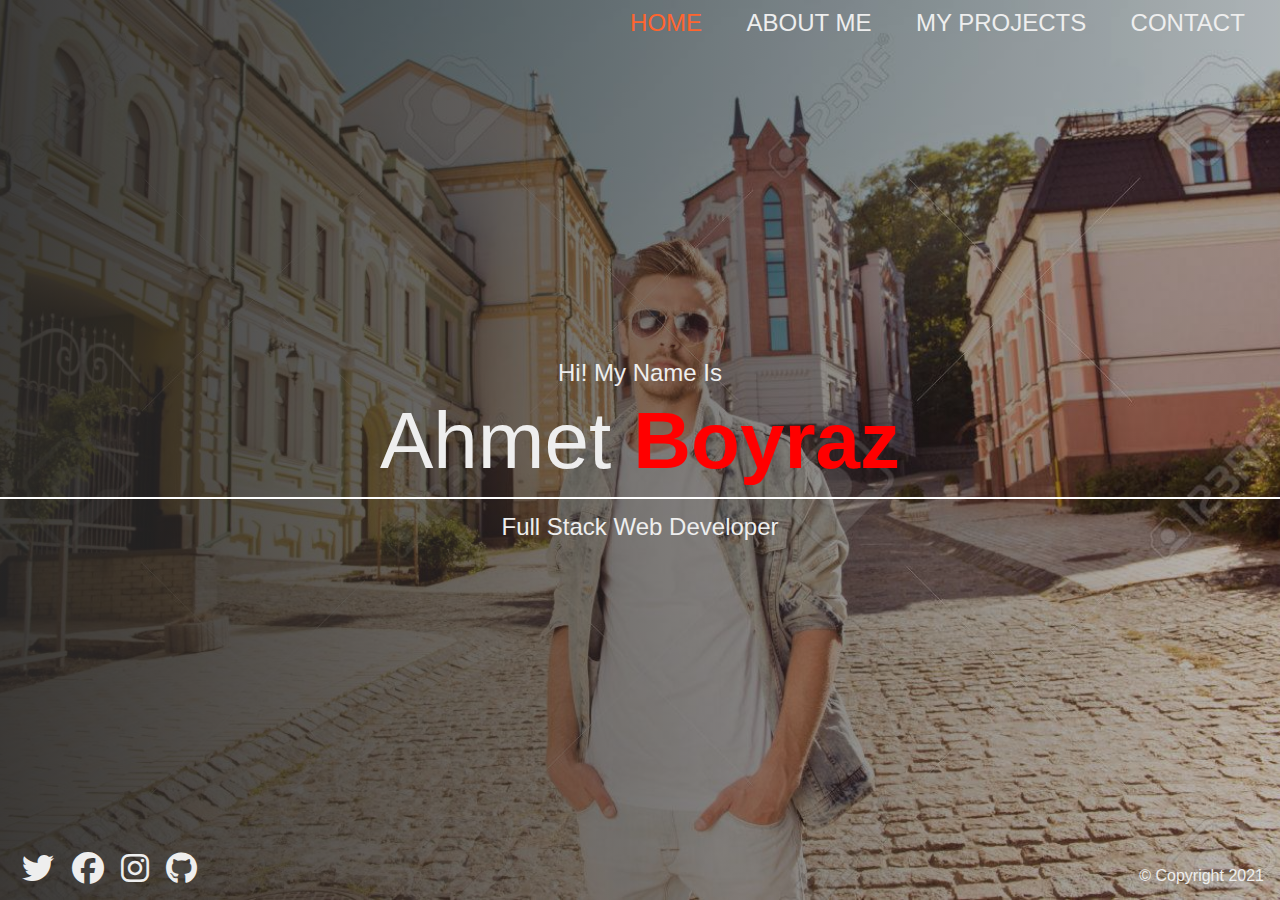
<file: index.html>
<!DOCTYPE html>
<html lang="en">

<head>
  <meta charset="UTF-8">
  <meta http-equiv="X-UA-Compatible" content="IE=edge">
  <meta name="viewport" content="width=device-width, initial-scale=1.0">
  <link rel="stylesheet" href="./css/main.css">
  
  <title>Document</title>
</head>

<body>
  <div class="home-bgImg-container">

    <nav class="nav">
      <ul class="nav__list">
        <li class="nav__item">
          <a href="index.html" class="nav__link nav__link--active ">Home</a>
        </li>
        <li class="nav__item">
          <a href="about.html" class="nav__link">About Me</a>
        </li>
        <li class="nav__item">
          <a href="projects.html" class="nav__link">My Projects</a>
        </li>
        <li class="nav__item">
          <a href="contact.html" class="nav__link">Contact</a>
        </li>
      </ul>
    </nav>

    <!-- HOME MAIN -->
    <main class="home">
      <h2>Hi! My Name Is</h2>
      <h1 class="home__name">
        Ahmet <span class="home__name--last">Boyraz</span>
      </h1>
      <h2>Full Stack Web Developer</h2>
    </main>

    <!-- HOME FOOTER -->
    <footer class="horizontal">
      <div class="social-icons">
        <a href="#">
          <i class="fab fa-twitter fa-2x"></i>
        </a>
        <a href="#">
          <i class="fab fa-facebook fa-2x"></i>
        </a>
        <a href="#">
          <i class="fab fa-instagram fa-2x"></i>
        </a>
        <a href="#">
          <i class="fab fa-github fa-2x"></i>
        </a>
      </div>
      <div class="copyright">&copy; Copyright 2021</div>
    </footer>







  </div>

</body>

</html>
</file>
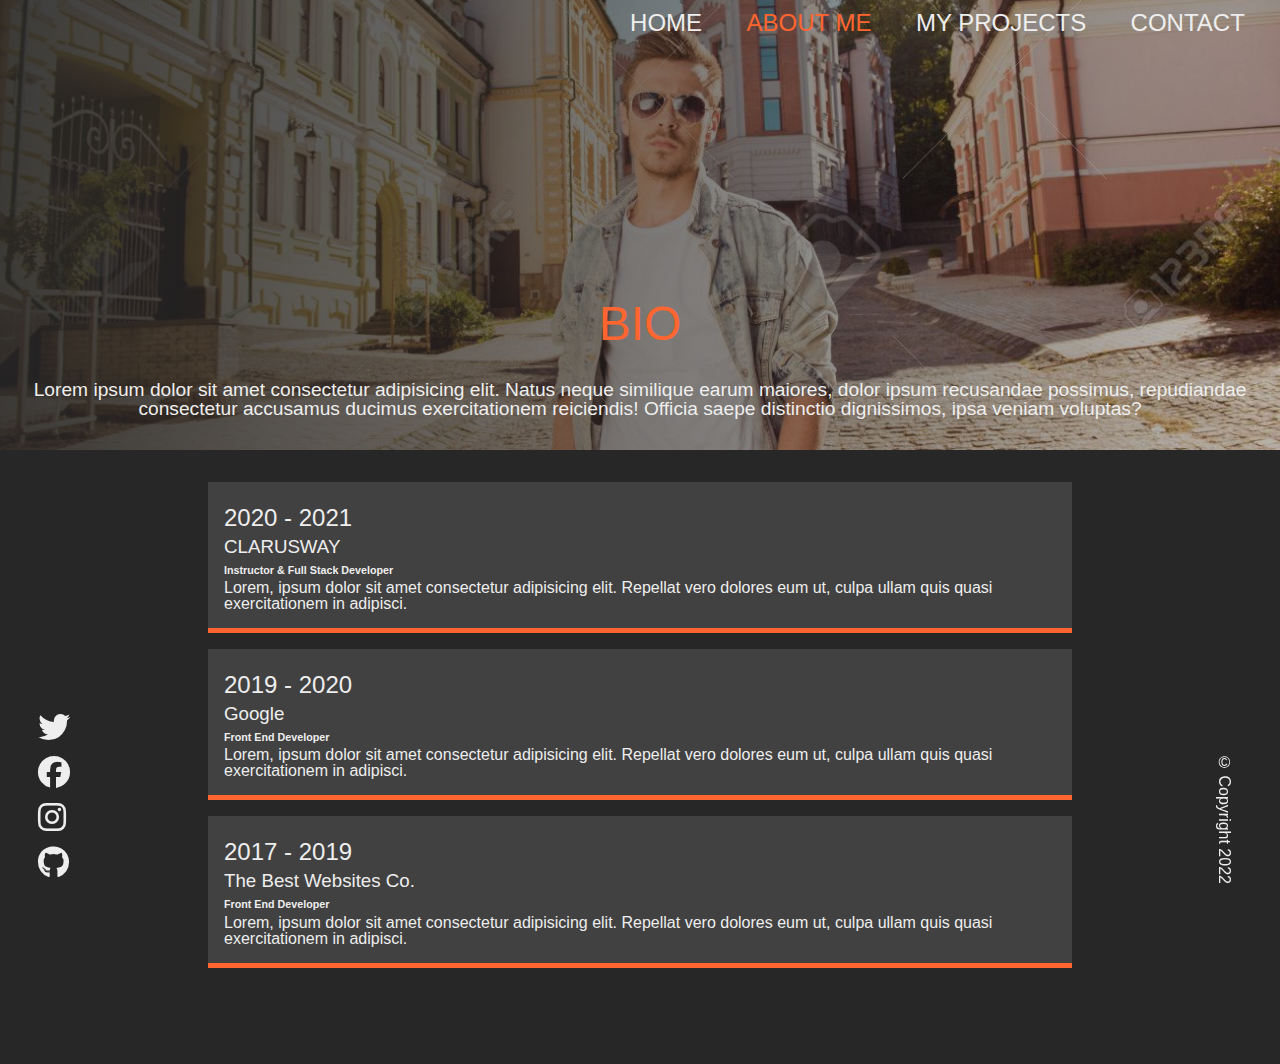
<file: about.html>
<!DOCTYPE html>
<html lang="en">
  <head>
    <meta charset="UTF-8" />
    <meta http-equiv="X-UA-Compatible" content="IE=edge" />
    <meta name="viewport" content="width=device-width, initial-scale=1.0" />

    <link rel="stylesheet" href="css/main.css" />
    <title>Portfolio-About</title>
  </head>
  <body>
    <div class="about-bgImg-container">
      <!-- ABOUT NAV -->
      <nav class="nav">
        <ul class="nav__list">
          <li class="nav__item">
            <a href="index.html" class="nav__link">Home</a>
          </li>
          <li class="nav__item">
            <a href="about.html" class="nav__link nav__link--active"
              >About Me</a
            >
          </li>
          <li class="nav__item">
            <a href="projects.html" class="nav__link">My Projects</a>
          </li>
          <li class="nav__item">
            <a href="contact.html" class="nav__link">Contact</a>
          </li>
        </ul>
      </nav>

      <div class="about__bio-image">
        <h2>BIO</h2>
        <p>
          Lorem ipsum dolor sit amet consectetur adipisicing elit. Natus neque
          similique earum maiores, dolor ipsum recusandae possimus, repudiandae
          consectetur accusamus ducimus exercitationem reiciendis! Officia saepe
          distinctio dignissimos, ipsa veniam voluptas?
        </p>
      </div>
    </div>

    <!-- ABOUT MAIN -->

    <main class="about">
      <div class="about__container">
        <div class="about__job">
          <h2 class="text-secondary">2020 - 2021</h2>
          <h3>CLARUSWAY</h3>
          <h6>Instructor & Full Stack Developer</h6>
          <p>
            Lorem, ipsum dolor sit amet consectetur adipisicing elit. Repellat
            vero dolores eum ut, culpa ullam quis quasi exercitationem in
            adipisci.
          </p>
        </div>
        <div class="about__job">
          <h2 class="text-secondary">2019 - 2020</h2>
          <h3>Google</h3>
          <h6>Front End Developer</h6>
          <p>
            Lorem, ipsum dolor sit amet consectetur adipisicing elit. Repellat
            vero dolores eum ut, culpa ullam quis quasi exercitationem in
            adipisci.
          </p>
        </div>
        <div class="about__job">
          <h2 class="text-secondary">2017 - 2019</h2>
          <h3>The Best Websites Co.</h3>
          <h6>Front End Developer</h6>
          <p>
            Lorem, ipsum dolor sit amet consectetur adipisicing elit. Repellat
            vero dolores eum ut, culpa ullam quis quasi exercitationem in
            adipisci.
          </p>
        </div>
      </div>
    </main>

    <!-- ABOUT FOOTER -->
    <footer class="vertical">
      <div class="social-icons">
        <a href="#">
          <i class="fab fa-twitter fa-2x"></i>
        </a>
        <a href="#">
          <i class="fab fa-facebook fa-2x"></i>
        </a>
        <a href="#">
          <i class="fab fa-instagram fa-2x"></i>
        </a>
        <a href="#">
          <i class="fab fa-github fa-2x"></i>
        </a>
      </div>
      <div class="copyright">&copy; Copyright 2022</div>
    </footer>
  </body>
</html>
</file>
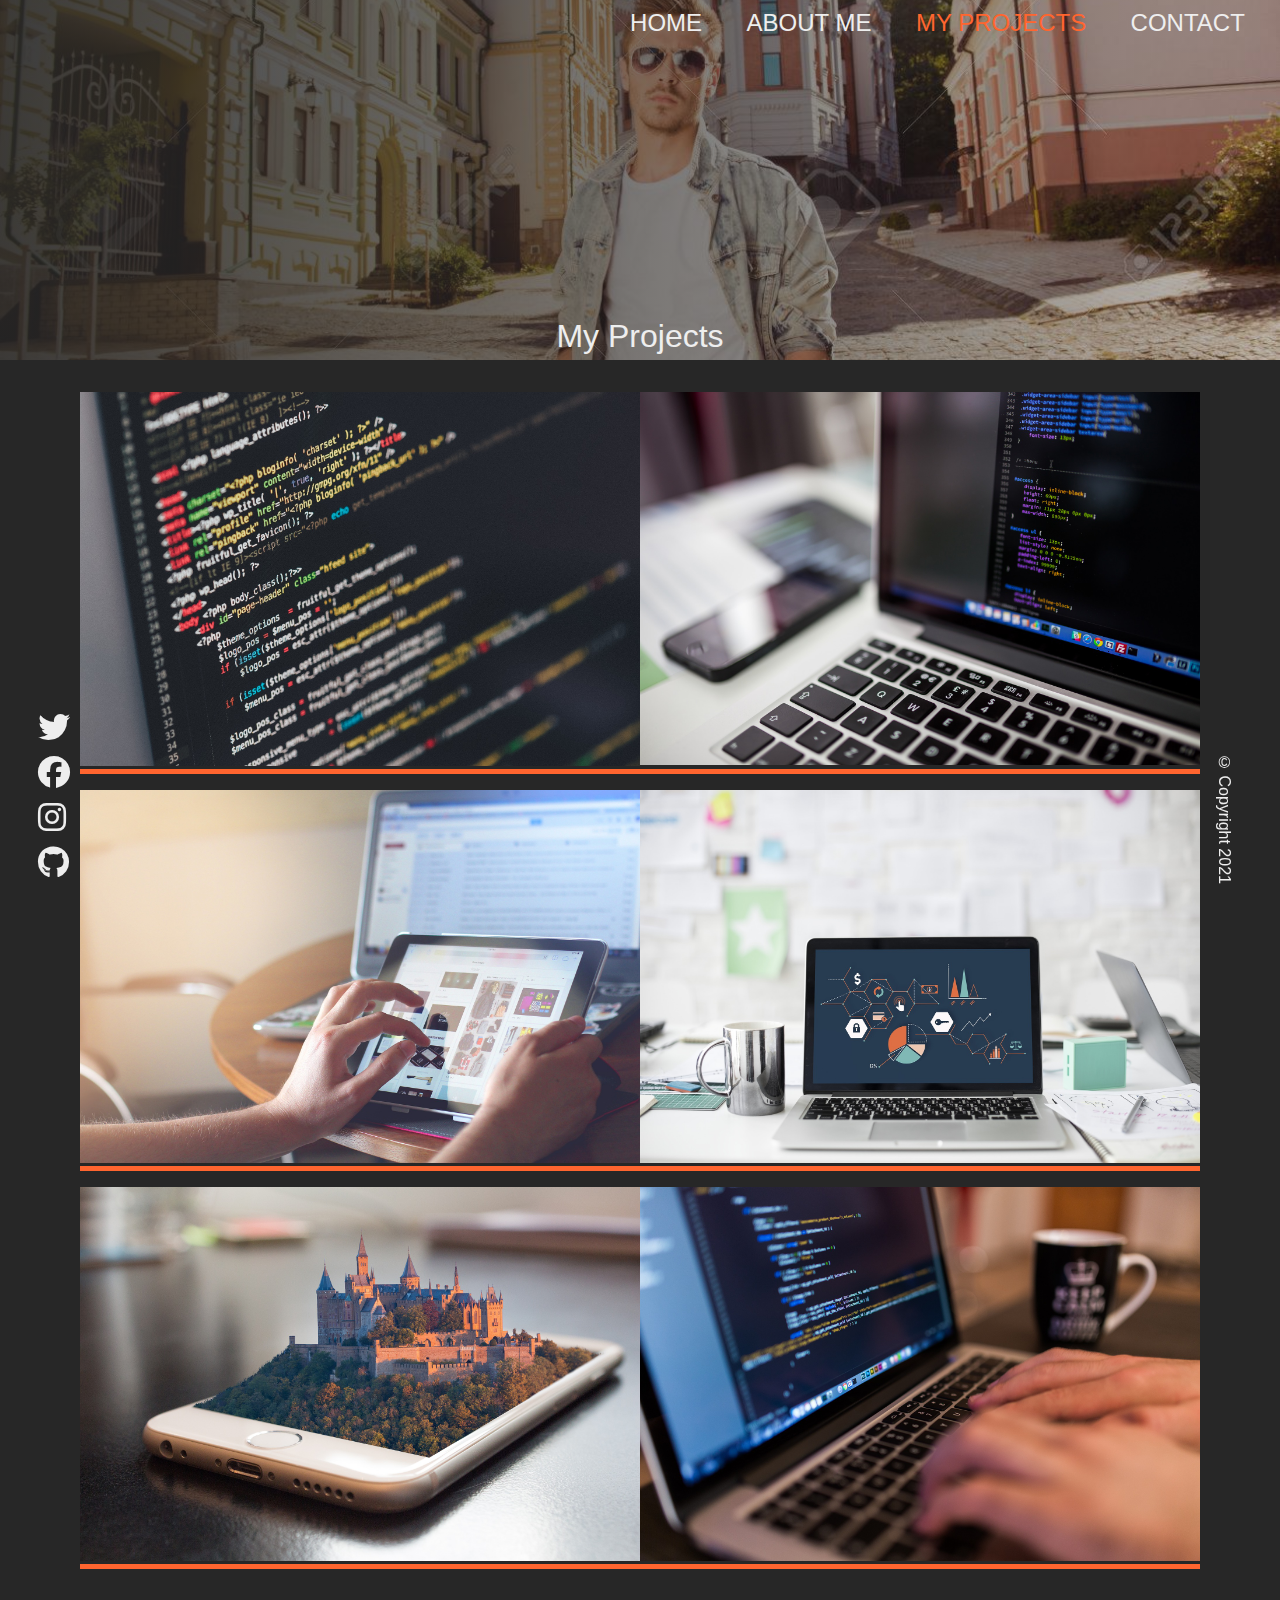
<file: projects.html>
<!DOCTYPE html>
<html lang="en">
  <head>
    <meta charset="UTF-8" />
    <meta name="viewport" content="width=device-width, initial-scale=1.0" />
    <meta http-equiv="X-UA-Compatible" content="ie=edge" />

    <link rel="stylesheet" href="css/main.css" />
    <title>Portfolio-Projects</title>
  </head>
  <body>
    <div class="project-bgImg-container">
      <!-- PROJECT NAV -->
      <nav class="nav">
        <ul class="nav__list">
          <li class="nav__item">
            <a href="index.html" class="nav__link">Home</a>
          </li>
          <li class="nav__item">
            <a href="about.html" class="nav__link">About Me</a>
          </li>
          <li class="nav__item">
            <a href="projects.html" class="nav__link nav__link--active"
              >My Projects</a
            >
          </li>
          <li class="nav__item">
            <a href="contact.html" class="nav__link">Contact</a>
          </li>
        </ul>
      </nav>

      <div class="projects__bio-image">
        <h1>My Projects</h1>
      </div>
    </div>

    <!-- PROJECT MAIN -->
    <main class="projects">
      <div class="projects__items">
        <div class="projects__item">
          <img src="img/project-1.jpg" alt="My Project" />
        </div>

        <div class="projects__item">
          <img src="img/project-2.jpg" alt="My Project" />
        </div>
        <div class="projects__item">
          <img src="img/project-3.jpg" alt="My Project" />
        </div>
        <div class="projects__item">
          <img src="img/project-4.jpg" alt="My Project" />
        </div>

        <div class="projects__item">
          <img src="img/project-5.jpg" alt="My Project" />
        </div>
        <div class="projects__item">
          <img src="img/project-6.jpg" alt="My Project" />
        </div>
      </div>
    </main>

    <!-- PROJECT FOOTER -->
    <footer class="vertical">
      <div class="social-icons">
        <a href="#">
          <i class="fab fa-twitter fa-2x"></i>
        </a>
        <a href="#">
          <i class="fab fa-facebook fa-2x"></i>
        </a>
        <a href="#">
          <i class="fab fa-instagram fa-2x"></i>
        </a>
        <a href="#">
          <i class="fab fa-github fa-2x"></i>
        </a>
      </div>

      <div class="copyright">&copy; Copyright 2021</div>
    </footer>
  </body>
</html>
</file>
<file: css/main.css>
@import url("https://cdnjs.cloudflare.com/ajax/libs/font-awesome/6.2.0/css/all.min.css");
* {
  margin: 0;
  padding: 0;
  box-sizing: border-box;
}

.about-bgImg-container {
  height: 50vh;
  width: 100%;
  background: linear-gradient(to right, rgba(39, 39, 39, 0.9), rgba(39, 39, 39, 0.3)), url("../img/model-1.jpg");
  background-position: center center;
  background-size: cover;
  display: flex;
  justify-content: space-between;
  flex-direction: column;
}
.about-bgImg-container .about__bio-image {
  text-align: center;
}
.about-bgImg-container .about__bio-image h2 {
  font-size: 3rem;
  color: #ff652f;
}
.about-bgImg-container .about__bio-image p {
  font-size: 1.2rem;
  margin: 2rem;
}

.about__container {
  width: 70vw;
  margin: 2rem auto;
}
.about .about__job {
  margin: 1rem;
  background: #414141;
  padding: 1rem;
  border-bottom: 5px solid #ff652f;
}
.about .about__job h2, .about .about__job h3 {
  margin: 0.5rem 0;
}
.about .about__job h6 {
  margin: 0.3rem 0;
}

.contact-bgImg-container {
  height: 100vh;
  width: 100%;
  background: linear-gradient(to right, rgba(39, 39, 39, 0.9), rgba(39, 39, 39, 0.3)), url("../img/model-1.jpg");
  background-position: center center;
  background-size: cover;
}
.contact-bgImg-container nav {
  height: 40vh;
}

.contact {
  height: 40vh;
  display: flex;
  flex-direction: column;
  flex-wrap: nowrap;
  justify-content: center;
  text-align: center;
}
.contact h2 {
  font-size: 3rem;
  margin-bottom: 2rem;
}
.contact__list {
  display: flex;
  flex-direction: column;
  flex-wrap: wrap;
  justify-content: center;
  align-items: center;
  gap: 2.5rem;
  font-size: 1.5rem;
}
.contact .text-secondary {
  color: #ff652f;
}

.home-bgImg-container {
  height: 100vh;
  width: 100%;
  background: linear-gradient(to right, rgba(39, 39, 39, 0.9), rgba(39, 39, 39, 0.3)), url("../img/model-1.jpg");
  background-position: center center;
  background-size: cover;
}

.home {
  height: 80vh;
  display: flex;
  flex-direction: column;
  justify-content: center;
  text-align: center;
}
.home__name {
  font-size: 5rem;
  padding: 1rem;
  margin-bottom: 1rem;
  border-bottom: 2px solid #fff;
}
.home__name--last {
  color: red;
  font-weight: 700;
}

.project-bgImg-container {
  height: 40vh;
  width: 100%;
  background: linear-gradient(to right, rgba(39, 39, 39, 0.9), rgba(39, 39, 39, 0.3)), url("../img/model-1.jpg");
  background-position: center center;
  background-size: cover;
  display: flex;
  flex-direction: column;
  justify-content: space-between;
}
.project-bgImg-container .projects__bio-image {
  text-align: center;
  margin-bottom: 0.5rem;
}

.projects__items {
  width: 100%;
  display: flex;
  flex-wrap: wrap;
  justify-content: center;
  padding: 2rem 5rem;
  gap: 1rem 0;
}
.projects__item {
  width: 100%;
  cursor: pointer;
  border-bottom: 5px solid #ff652f;
  position: relative;
}
.projects__item img {
  width: 100%;
}
.projects__item::after {
  content: "";
  height: 100%;
  width: 100%;
  background-color: #ff652f;
  position: absolute;
  left: 0;
  opacity: 0;
  transition: all 0.5s;
}
.projects__item:hover::after {
  opacity: 0.7;
}

.link-style a, footer.middle a, footer.vertical .social-icons a, footer.horizontal a {
  padding: 0.4rem;
  transition: all 1s;
}
.link-style a:hover, footer.middle a:hover, footer.vertical .social-icons a:hover, footer.horizontal a:hover {
  color: #ff652f;
}

footer.horizontal {
  height: 10vh;
  display: flex;
  justify-content: space-between;
  align-items: flex-end;
  padding: 1rem;
}

footer.vertical {
  display: flex;
  justify-content: space-between;
  align-items: flex-end;
  padding: 2rem;
  margin-bottom: 1rem;
}
footer.vertical .social-icons {
  display: flex;
  flex-direction: column;
  position: fixed;
  bottom: 1rem;
}
footer.vertical .copyright {
  position: fixed;
  bottom: 1rem;
  right: 3rem;
  writing-mode: vertical-rl;
  text-orientation: mixed;
}

footer.middle {
  height: 20vh;
  display: flex;
  flex-direction: column;
  justify-content: flex-start;
  align-items: center;
  padding: 1rem;
  gap: 1rem;
}

.nav {
  padding: 1rem;
  height: 10vh;
}
.nav__list {
  text-align: right;
}
.nav__item {
  display: inline;
  padding: 1rem;
}
.nav__link {
  font-size: 1rem;
  text-transform: uppercase;
  font-weight: 500;
  font-family: "Segoe UI", Tahoma, Geneva, Verdana, sans-serif;
  transition: all 1s;
}
.nav__link:hover {
  color: blue;
}
.nav__link--active {
  color: #ff652f;
}

@media screen and (min-width: 0px) {
  .nav {
    padding: 0.5rem;
  }
  .nav__list {
    text-align: center;
  }
  .nav__item {
    padding-right: 0.7rem;
  }
  .nav .nav__link {
    font-size: 0.9rem;
  }
  .contact h2 {
    font-size: 2rem;
    margin-bottom: 1rem;
  }
  .contact__list {
    gap: 2rem 1.2rem;
    font-size: 1.2rem;
  }
}
@media screen and (min-width: 576px) {
  .nav {
    padding: 0.7rem;
  }
  .nav__list {
    text-align: right;
  }
  .nav__item {
    padding-right: 1rem;
  }
  .nav .nav__link {
    font-size: 1rem;
  }
  .contact h2 {
    font-size: 2.5rem;
    margin-bottom: 1.5rem;
  }
  .contact__list {
    gap: 2.5rem 2rem;
    font-size: 1.5rem;
  }
}
@media screen and (min-width: 768px) {
  .nav__item {
    padding-right: 1.3rem;
  }
  .nav .nav__link {
    font-size: 1.3rem;
  }
  .projects__item {
    width: 100%;
  }
}
@media screen and (min-width: 1024px) {
  .nav__item {
    padding-right: 1.5rem;
  }
  .nav .nav__link {
    font-size: 1.5rem;
  }
  .projects__item {
    width: 50%;
  }
  .contact__list {
    flex-direction: row;
  }
}
@media screen and (min-width: 1600px) {
  .projects__item {
    width: 33%;
  }
}
body {
  font-family: "Segoe UI", Tahoma, Geneva, Verdana, sans-serif;
  line-height: 1;
  color: #eee;
  background-color: #272727;
  height: 100vh;
}

a {
  text-decoration: none;
  color: #eee;
}

h1, h2, h3 {
  font-weight: 400;
}

/*# sourceMappingURL=main.css.map */
</file>
